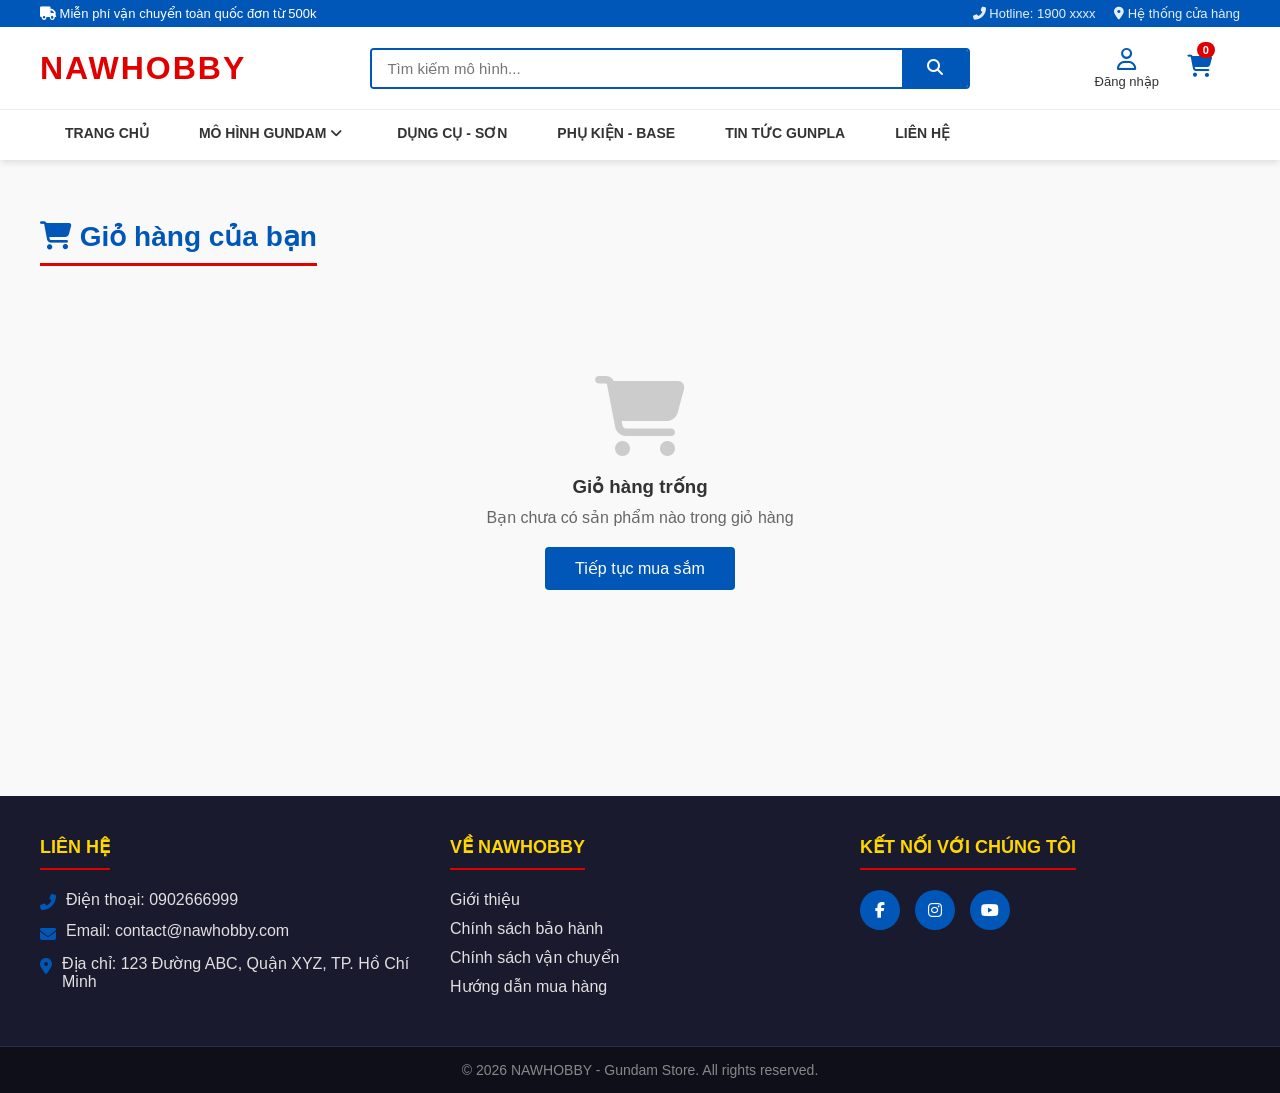
<file: cart.html>
<!DOCTYPE html>
<html lang="vi">
<head>
    <meta charset="UTF-8">
    <meta name="viewport" content="width=device-width, initial-scale=1.0">
    <title>Giỏ hàng - NawHobby</title>
    <link rel="stylesheet" href="assets/css/style.css">
    <link rel="stylesheet" href="https://cdnjs.cloudflare.com/ajax/libs/font-awesome/6.4.0/css/all.min.css">
    <style>
        .cart-page {
            padding: 60px 0;
            min-height: 60vh;
        }
        
        .cart-title {
            font-size: 28px;
            color: var(--gundam-blue);
            margin-bottom: 30px;
            border-bottom: 3px solid var(--gundam-red);
            display: inline-block;
            padding-bottom: 10px;
        }
        
        .cart-container:has(.cart-items) {
            display: grid;
            grid-template-columns: 1fr 380px;
            gap: 30px;
        }
        
        .cart-container {
            min-height: 400px;
        }
        
        .cart-items {
            background: var(--card-bg);
            border-radius: 8px;
            box-shadow: 0 2px 10px var(--shadow-color);
            overflow: hidden;
        }
        
        .cart-header {
            display: grid;
            grid-template-columns: 80px 1fr 120px 120px 100px;
            gap: 15px;
            padding: 15px 20px;
            background: var(--gundam-blue);
            color: white;
            font-weight: 600;
            font-size: 14px;
        }
        
        .cart-item {
            display: grid;
            grid-template-columns: 80px 1fr 120px 120px 100px;
            gap: 15px;
            padding: 20px;
            border-bottom: 1px solid var(--border-color);
            align-items: center;
        }
        
        .cart-item:last-child {
            border-bottom: none;
        }
        
        .cart-item img {
            width: 80px;
            height: 80px;
            object-fit: contain;
            border-radius: 8px;
            background: #f5f5f5;
        }
        
        .item-info h4 {
            font-size: 15px;
            margin-bottom: 5px;
            color: var(--text-color);
        }
        
        .item-info .item-price {
            color: var(--gundam-red);
            font-weight: bold;
        }
        
        .item-quantity {
            display: flex;
            align-items: center;
            gap: 10px;
        }
        
        .qty-btn {
            width: 30px;
            height: 30px;
            border: 1px solid var(--border-color);
            background: white;
            cursor: pointer;
            display: flex;
            align-items: center;
            justify-content: center;
            border-radius: 4px;
            transition: all 0.2s;
        }
        
        .qty-btn:hover {
            background: var(--gundam-blue);
            color: white;
            border-color: var(--gundam-blue);
        }
        
        .qty-value {
            font-weight: bold;
            min-width: 30px;
            text-align: center;
        }
        
        .item-total {
            font-weight: bold;
            color: var(--gundam-red);
            font-size: 16px;
        }
        
        .remove-btn {
            color: #999;
            cursor: pointer;
            transition: color 0.2s;
            font-size: 18px;
        }
        
        .remove-btn:hover {
            color: var(--gundam-red);
        }
        
        .cart-summary {
            background: var(--card-bg);
            border-radius: 8px;
            box-shadow: 0 2px 10px var(--shadow-color);
            padding: 25px;
            height: fit-content;
            position: sticky;
            top: 20px;
        }
        
        .summary-title {
            font-size: 20px;
            color: var(--text-color);
            margin-bottom: 20px;
            padding-bottom: 15px;
            border-bottom: 2px solid var(--border-color);
        }
        
        .summary-row {
            display: flex;
            justify-content: space-between;
            margin-bottom: 15px;
            font-size: 15px;
        }
        
        .summary-row.total {
            font-size: 18px;
            font-weight: bold;
            color: var(--gundam-red);
            border-top: 2px solid var(--border-color);
            padding-top: 15px;
            margin-top: 15px;
        }
        
        .coupon-form {
            display: flex;
            gap: 10px;
            margin: 20px 0;
        }
        
        .coupon-form input {
            flex: 1;
            padding: 10px;
            border: 1px solid var(--border-color);
            border-radius: 4px;
        }
        
        .coupon-form button {
            padding: 10px 20px;
            background: var(--gundam-blue);
            color: white;
            border: none;
            border-radius: 4px;
            cursor: pointer;
        }
        
        .checkout-btn {
            width: 100%;
            padding: 15px;
            background: var(--gundam-red);
            color: white;
            border: none;
            border-radius: 4px;
            font-size: 16px;
            font-weight: bold;
            cursor: pointer;
            text-transform: uppercase;
            transition: background 0.3s;
        }
        
        .checkout-btn:hover {
            background: #b30000;
        }
        
        .continue-shopping {
            display: block;
            text-align: center;
            margin-top: 15px;
            color: var(--gundam-blue);
            text-decoration: none;
        }
        
        .continue-shopping:hover {
            text-decoration: underline;
        }
        
        .empty-cart {
            width: 100%;
            text-align: center;
            padding: 80px 20px;
            margin: 0 auto;
        }
        
        .empty-cart i {
            font-size: 80px;
            color: #ccc;
            margin-bottom: 20px;
            display: block;
            margin-left: auto;
            margin-right: auto;
        }
        
        .empty-cart h3 {
            color: var(--text-color);
            margin-bottom: 10px;
        }
        
        .empty-cart p {
            color: #666;
            margin-bottom: 20px;
        }
        
        .empty-cart a {
            display: inline-block;
            padding: 12px 30px;
            background: var(--gundam-blue);
            color: white;
            text-decoration: none;
            border-radius: 4px;
        }
        
        /* Notification */
        .notification {
            position: fixed;
            top: 20px;
            right: 20px;
            padding: 15px 25px;
            border-radius: 8px;
            color: white;
            font-weight: 500;
            box-shadow: 0 4px 15px rgba(0,0,0,0.2);
            transform: translateX(400px);
            transition: transform 0.4s ease;
            z-index: 9999;
            display: flex;
            align-items: center;
            gap: 10px;
        }
        
        .notification.show {
            transform: translateX(0);
        }
        
        .notification.success {
            background-color: #28a745;
        }
        
        .notification.error {
            background-color: var(--gundam-red);
        }
        
        /* Responsive */
        @media (max-width: 992px) {
            .cart-container {
                grid-template-columns: 1fr;
            }
            
            .cart-header {
                display: none;
            }
            
            .cart-item {
                grid-template-columns: 80px 1fr;
                grid-template-rows: auto auto;
                gap: 10px;
            }
            
            .item-quantity, .item-total, .remove-btn {
                grid-column: 2;
            }
            
            .cart-header span:nth-child(3),
            .cart-header span:nth-child(4),
            .cart-header span:nth-child(5) {
                display: none;
            }
        }
    </style>
</head>
<body>


<div id="header-container"></div>


    <section class="cart-page">
        <div class="container">
            <h1 class="cart-title"><i class="fas fa-shopping-cart"></i> Giỏ hàng của bạn</h1>
            
            <div class="cart-container" id="cartContainer">
                <!-- Cart items will be rendered here -->
            </div>
        </div>
    </section>


<div id="footer-container"></div>

    <!-- Notification -->

    <div class="notification" id="notification">
        <i class="fas fa-check-circle"></i>
        <span id="notificationMessage"></span>
    </div>

    <script src="assets/js/main.js"></script>
    <script>
        // Cart data
        let cart = JSON.parse(localStorage.getItem('cart')) || [];
        
        // Sample products for demo
        const sampleProducts = [
            {
                id: 1,
                name: 'RG 1/144 RX-78-2 Gundam',
                price: 850000,
                image: 'https://i.pinimg.com/1200x/ee/5c/b1/ee5cb1022c1f28700f853c0217f67312.jpg'
            },
            {
                id: 2,
                name: 'MG 1/100 RX-93 v Gundam Ver.Ka',
                price: 1800000,
                image: 'https://i.pinimg.com/1200x/f5/e4/56/f5e45631c48e94410a58d649b2f583da.jpg'
            },
            {
                id: 3,
                name: 'MG 1/100 Sazabi Ver.Ka',
                price: 2100000,
                image: 'https://m.media-amazon.com/images/I/7139riAj7+L._AC_SL1396_.jpg'
            },
            {
                id: 4,
                name: 'PG 1/60 RX-0 Unicorn Gundam',
                price: 4200000,
                image: 'https://i.pinimg.com/1200x/ee/fa/78/eefa78bbb0ea815ccecc9e8c7995d624.jpg'
            }
        ];
        
        // Cart luôn rỗng khi chưa thêm sản phẩm (yêu cầu user)
        // Giờ cart sẽ rỗng thực sự từ localStorage
        
        function saveCart() {
            localStorage.setItem('cart', JSON.stringify(cart));
            updateCartCount();
        }
        
        function updateCartCount() {
            const count = cart.reduce((sum, item) => sum + item.quantity, 0);
            document.getElementById('cartCount').textContent = count;
        }
        
        function formatPrice(price) {
            return new Intl.NumberFormat('vi-VN', { style: 'currency', currency: 'VND' }).format(price);
        }
        
        function renderCart() {
            const container = document.getElementById('cartContainer');
            
            if (cart.length === 0) {
                container.innerHTML = `
                    <div class="empty-cart">
                        <i class="fas fa-shopping-cart"></i>
                        <h3>Giỏ hàng trống</h3>
                        <p>Bạn chưa có sản phẩm nào trong giỏ hàng</p>
                        <a href="index.html">Tiếp tục mua sắm</a>
                    </div>
                `;
                return;
            }
            
            let itemsHTML = `
                <div class="cart-items">
                    <div class="cart-header">
                        <span>Ảnh</span>
                        <span>Sản phẩm</span>
                        <span>Đơn giá</span>
                        <span>Số lượng</span>
                        <span>Thành tiền</span>
                    </div>
            `;
            
            cart.forEach((item, index) => {
                const total = item.price * item.quantity;
                itemsHTML += `
                    <div class="cart-item">
                        <img src="${item.image}" alt="${item.name}">
                        <div class="item-info">
                            <h4>${item.name}</h4>
                            <span class="item-price">${formatPrice(item.price)}</span>
                        </div>
                        <div class="item-quantity">
                            <button class="qty-btn" onclick="updateQuantity(${index}, -1)">-</button>
                            <span class="qty-value">${item.quantity}</span>
                            <button class="qty-btn" onclick="updateQuantity(${index}, 1)">+</button>
                        </div>
                        <div class="item-total">${formatPrice(total)}</div>
                        <div class="remove-btn" onclick="removeItem(${index})">
                            <i class="fas fa-trash"></i>
                        </div>
                    </div>
                `;
            });
            
            itemsHTML += '</div>';
            
            const subtotal = cart.reduce((sum, item) => sum + (item.price * item.quantity), 0);
            const shipping = subtotal >= 500000 ? 0 : 30000;
            const total = subtotal + shipping;
            
            const summaryHTML = `
                <div class="cart-summary">
                    <h3 class="summary-title">Tổng quan đơn hàng</h3>
                    
                    <div class="coupon-form">
                        <input type="text" placeholder="Mã giảm giá">
                        <button onclick="applyCoupon()">Áp dụng</button>
                    </div>
                    
                    <div class="summary-row">
                        <span>Tạm tính:</span>
                        <span>${formatPrice(subtotal)}</span>
                    </div>
                    <div class="summary-row">
                        <span>Phí vận chuyển:</span>
                        <span>${shipping === 0 ? 'Miễn phí' : formatPrice(shipping)}</span>
                    </div>
                    <div class="summary-row">
                        <span>Giảm giá:</span>
                        <span>0 ₫</span>
                    </div>
                    <div class="summary-row">
                        <span>Địa chỉ giao hàng:</span>
                    </div>

                    <div class="summary-row total">
                        <span>Tổng cộng:</span>
                        <span>${formatPrice(total)}</span>
                    </div>
                    
                    <button class="checkout-btn" onclick="checkout()">

                        <i class="fas fa-credit-card"></i> Tiến hành thanh toán
                    </button>
                    
                    <a href="index.html" class="continue-shopping">
                        <i class="fas fa-arrow-left"></i> Tiếp tục mua sắm
                    </a>
                </div>
            `;
            
            container.innerHTML = itemsHTML + summaryHTML;
        }
        
        function updateQuantity(index, change) {
            cart[index].quantity += change;
            if (cart[index].quantity < 1) {
                cart[index].quantity = 1;
            }
            saveCart();
            renderCart();
        }
        
        function removeItem(index) {
            if (confirm('Bạn có chắc muốn xóa sản phẩm này?')) {
                cart.splice(index, 1);
                saveCart();
                renderCart();
                showNotification('success', 'Đã xóa sản phẩm khỏi giỏ hàng');
            }
        }
        
        function applyCoupon() {
            showNotification('success', 'Mã giảm giá đã được áp dụng!');
        }
        
function checkout() {
            const cart = JSON.parse(localStorage.getItem('cart') || '[]');
            if (cart.length === 0) {
                showNotification('error', 'Giỏ hàng trống');
                return;
            }
            
            const isLoggedIn = localStorage.getItem('isLoggedIn') === 'true';
            if (!isLoggedIn) {
                showNotification('error', 'Bạn cần đăng nhập để thanh toán');
                localStorage.setItem('redirectAfterLogin', window.location.href);
                setTimeout(() => window.location.href = 'login.html', 1500);
                return;
            }
            
            window.location.href = 'checkout.html';
        }

        
        function showNotification(type, message) {
            const notification = document.getElementById('notification');
            const notificationMessage = document.getElementById('notificationMessage');
            
            notification.className = 'notification ' + type;
            notificationMessage.textContent = message;
            
            notification.classList.add('show');
            
            setTimeout(function() {
                notification.classList.remove('show');
            }, 3000);
        }
        
        // Render cart on page load
        renderCart();
        updateCartCount();
    </script>
</body>
</html>
</file>
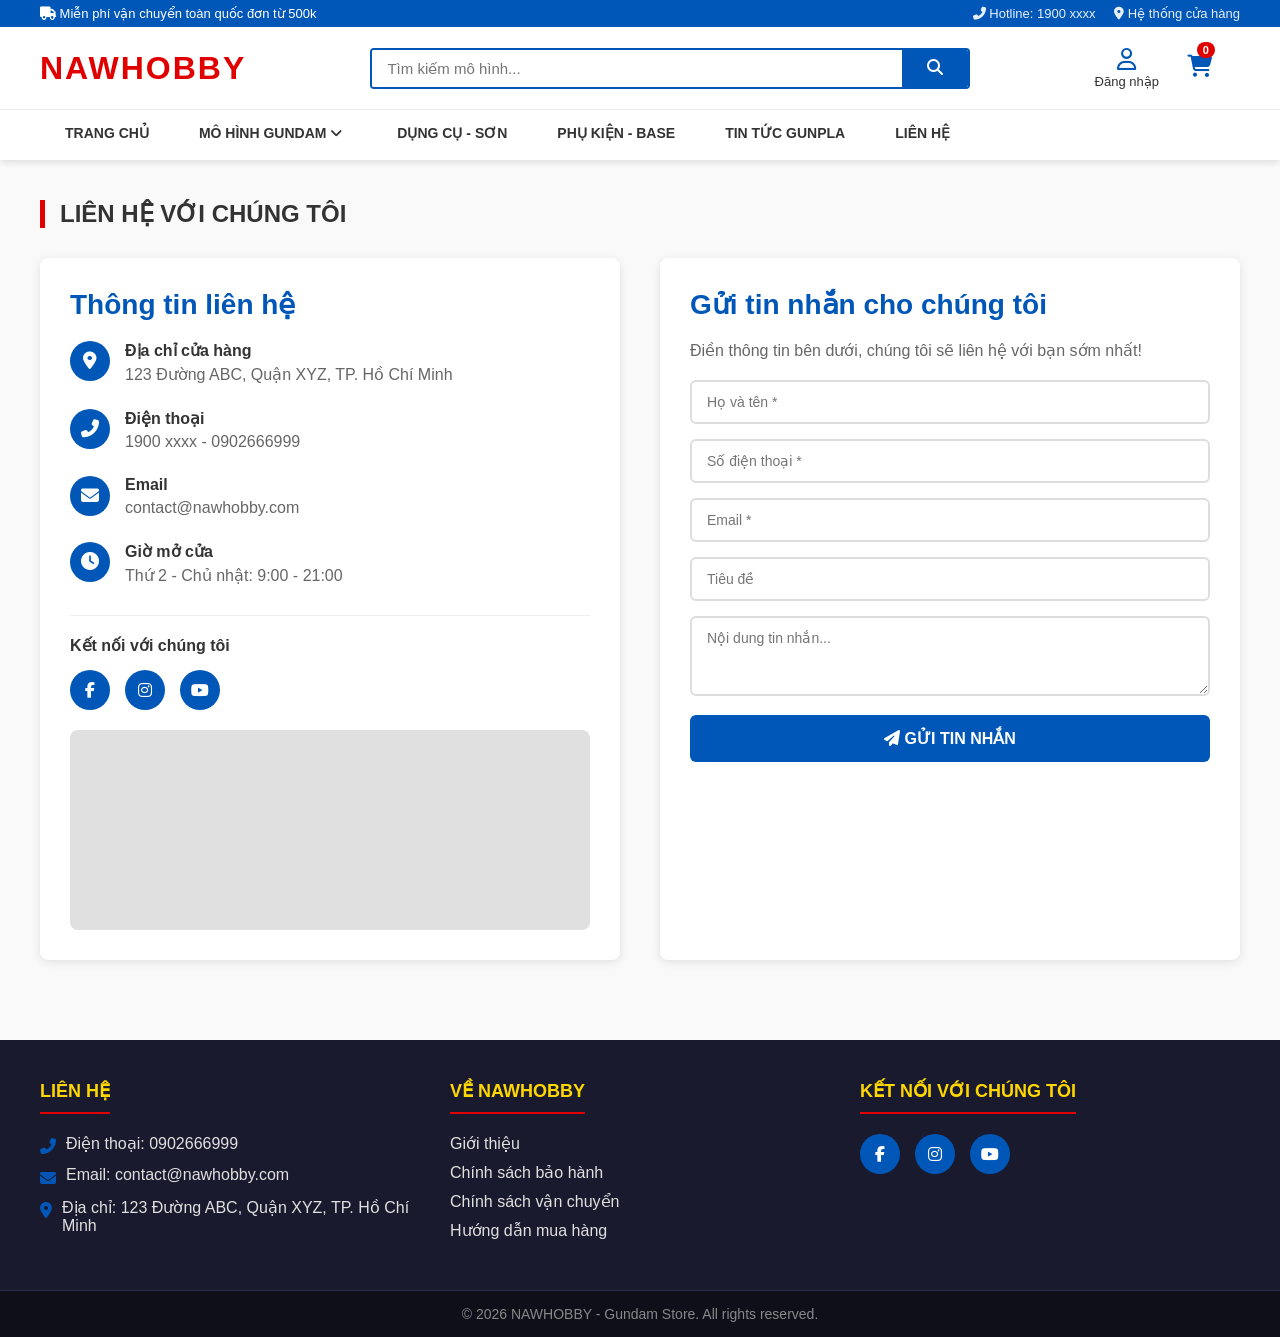
<file: contact.html>
<!DOCTYPE html>
<html lang="vi">
<head>
    <meta charset="UTF-8">
    <meta name="viewport" content="width=device-width, initial-scale=1.0">
    <title>Liên hệ - NawHobby</title>
    <link rel="stylesheet" href="assets/css/style.css">
    <link rel="stylesheet" href="https://cdnjs.cloudflare.com/ajax/libs/font-awesome/6.4.0/css/all.min.css">
    <style>
        .contact-page { padding: 40px 0; min-height: 70vh; }
        .contact-container { display: grid; grid-template-columns: 1fr 1fr; gap: 40px; }
        .contact-info { background: var(--card-bg); padding: 30px; border-radius: 8px; box-shadow: 0 2px 10px var(--shadow-color); }
        .contact-info h2 { color: var(--gundam-blue); margin-bottom: 20px; font-size: 28px; }
        .contact-item { display: flex; align-items: flex-start; gap: 15px; margin-bottom: 25px; }
        .contact-item i { width: 40px; height: 40px; background: var(--gundam-blue); color: white; border-radius: 50%; display: flex; align-items: center; justify-content: center; font-size: 18px; }
        .contact-item h4 { color: var(--text-color); margin-bottom: 5px; }
        .contact-item p { color: #666; margin: 0; }
        .contact-form-section { background: var(--card-bg); padding: 30px; border-radius: 8px; box-shadow: 0 2px 10px var(--shadow-color); }
        .contact-form-section h2 { color: var(--gundam-blue); margin-bottom: 20px; font-size: 28px; }
        .contact-form-section p { color: #666; margin-bottom: 20px; }
        .contact-form input, .contact-form textarea { width: 100%; padding: 12px 15px; border: 2px solid var(--border-color); border-radius: 6px; font-size: 14px; margin-bottom: 15px; background: var(--input-bg); color: var(--text-color); transition: border-color 0.3s; }
        .contact-form input:focus, .contact-form textarea:focus { outline: none; border-color: var(--gundam-blue); }
        .contact-form textarea { min-height: 120px; resize: vertical; }
        .btn-submit { width: 100%; padding: 14px; background: var(--gundam-blue); color: white; border: none; border-radius: 6px; font-size: 16px; font-weight: bold; cursor: pointer; transition: background 0.3s; text-transform: uppercase; }
        .btn-submit:hover { background: #004494; }
        .social-section { margin-top: 30px; padding-top: 20px; border-top: 1px solid var(--border-color); }
        .social-section h4 { margin-bottom: 15px; color: var(--text-color); }
        .map-placeholder { width: 100%; height: 200px; background: #e0e0e0; border-radius: 8px; display: flex; align-items: center; justify-content: center; color: #666; margin-top: 20px; }
        @media (max-width: 768px) { .contact-container { grid-template-columns: 1fr; } }
    </style>
</head>
<body>

    <div id="header-container"></div>

    <section class="contact-page">
        <div class="container">
            <h1 class="section-title">Liên hệ với chúng tôi</h1>
            
            <div class="contact-container">
                <div class="contact-info">
                    <h2>Thông tin liên hệ</h2>
                    
                    <div class="contact-item">
                        <i class="fas fa-map-marker-alt"></i>
                        <div>
                            <h4>Địa chỉ cửa hàng</h4>
                            <p>123 Đường ABC, Quận XYZ, TP. Hồ Chí Minh</p>
                        </div>
                    </div>
                    
                    <div class="contact-item">
                        <i class="fas fa-phone-alt"></i>
                        <div>
                            <h4>Điện thoại</h4>
                            <p>1900 xxxx - 0902666999</p>
                        </div>
                    </div>
                    
                    <div class="contact-item">
                        <i class="fas fa-envelope"></i>
                        <div>
                            <h4>Email</h4>
                            <p>contact@nawhobby.com</p>
                        </div>
                    </div>
                    
                    <div class="contact-item">
                        <i class="fas fa-clock"></i>
                        <div>
                            <h4>Giờ mở cửa</h4>
                            <p>Thứ 2 - Chủ nhật: 9:00 - 21:00</p>
                        </div>
                    </div>
                    
                    <div class="social-section">
                        <h4>Kết nối với chúng tôi</h4>
                        <div class="social-links">
                            <a href="#" class="social-icon facebook"><i class="fab fa-facebook-f"></i></a>
                            <a href="#" class="social-icon instagram"><i class="fab fa-instagram"></i></a>
                            <a href="#" class="social-icon youtube"><i class="fab fa-youtube"></i></a>
                        </div>
                    </div>
                    
                    <div class="map-placeholder">
                        <iframe 
                            src="https://www.google.com/maps/embed?pb=!1m18!1m12!1m3!1d3919.46282869408!2d106.6644265!3d10.7758107!2m3!1f0!2f0!3f0!3m2!1i1024!2i768!4f13.1!3m3!1m2!1s0x0%3A0x0!2zMTDCsDQ2JzMyLjkiTiAxMDbCsDM5JzUxLjkiRQ!5e0!3m2!1svi!2s!4v1640000000000!5m2!1svi!2s" 
                            width="100%" height="200" style="border:0; border-radius: 8px;" allowfullscreen="" loading="lazy">
                        </iframe>
                    </div>
                </div>
                
                <div class="contact-form-section">
                    <h2>Gửi tin nhắn cho chúng tôi</h2>
                    <p>Điền thông tin bên dưới, chúng tôi sẽ liên hệ với bạn sớm nhất!</p>
                    
                    <form id="contactForm" class="contact-form">
                        <input type="text" name="name" placeholder="Họ và tên *" required>
                        <input type="tel" name="phone" placeholder="Số điện thoại *" required>
                        <input type="email" name="email" placeholder="Email *" required>
                        <input type="text" name="subject" placeholder="Tiêu đề">
                        <textarea name="message" placeholder="Nội dung tin nhắn..." required></textarea>
                        <button type="submit" class="btn-submit"><i class="fas fa-paper-plane"></i> Gửi tin nhắn</button>
                    </form>
                </div>
            </div>
        </div>
    </section>

    <div id="footer-container"></div>

    <script src="assets/js/main.js"></script>
    <script>
        // Logic xử lý Form tại chỗ sau khi DOM nạp xong
        document.addEventListener('DOMContentLoaded', function() {
            const contactForm = document.getElementById('contactForm');
            if (contactForm) {
                contactForm.addEventListener('submit', function(event) {
                    event.preventDefault();
                    
                    const formData = {
                        name: contactForm.name.value,
                        phone: contactForm.phone.value,
                        email: contactForm.email.value,
                        message: contactForm.message.value
                    };
                    
                    // Gọi hàm thông báo từ main.js hoặc tự hiển thị
                    if (typeof showNotification === 'function') {
                        showNotification('success', 'Cảm ơn ' + formData.name + '! Tin nhắn của bạn đã được gửi.');
                    } else {
                        alert('Cảm ơn ' + formData.name + '! Chúng tôi sẽ liên hệ sớm.');
                    }
                    
                    contactForm.reset();
                });
            }
        });
    </script>
</body>
</html>
</file>
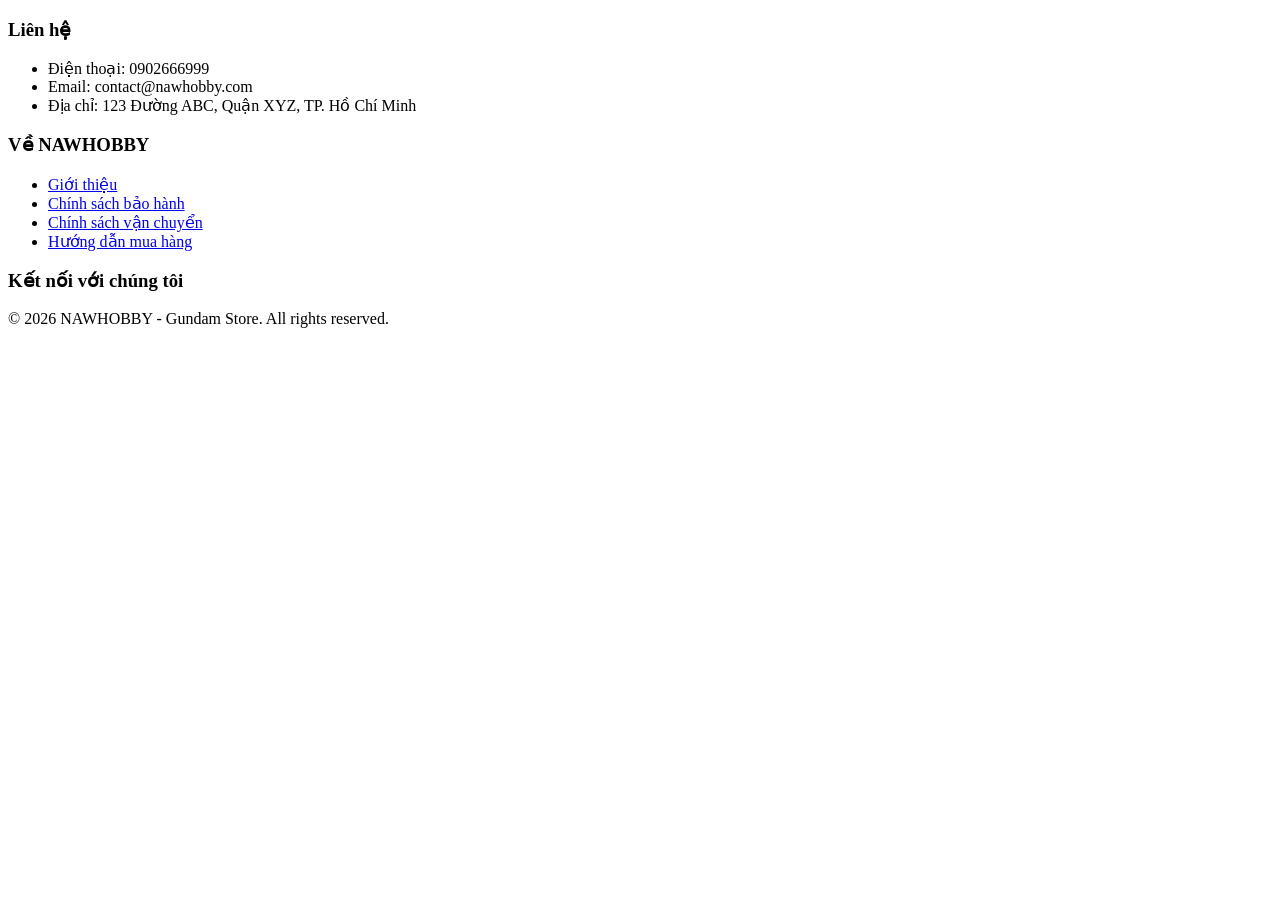
<file: footer.html>
<!DOCTYPE html>
<html lang="vi">
<head>
    <meta charset="UTF-8">
</head>
<body>

<footer class="site-footer">
    <div class="container footer-content">
        <div class="footer-section">
            <h3 class="footer-title">Liên hệ</h3>
            <ul class="footer-contact">
                <li><i class="fas fa-phone-alt"></i> <span>Điện thoại: 0902666999</span></li>
                <li><i class="fas fa-envelope"></i> <span>Email: contact@nawhobby.com</span></li>
                <li><i class="fas fa-map-marker-alt"></i> <span>Địa chỉ: 123 Đường ABC, Quận XYZ, TP. Hồ Chí Minh</span></li>
            </ul>
        </div>
        
        <div class="footer-section">
            <h3 class="footer-title">Về NAWHOBBY</h3>
            <ul class="footer-links">
                <li><a href="#">Giới thiệu</a></li>
                <li><a href="#">Chính sách bảo hành</a></li>
                <li><a href="#">Chính sách vận chuyển</a></li>
                <li><a href="#">Hướng dẫn mua hàng</a></li>
            </ul>
        </div>
        
        <div class="footer-section">
            <h3 class="footer-title">Kết nối với chúng tôi</h3>
            <div class="social-links">
                <a href="#" class="social-icon facebook" title="Facebook"><i class="fab fa-facebook-f"></i></a>
                <a href="#" class="social-icon instagram" title="Instagram"><i class="fab fa-instagram"></i></a>
                <a href="#" class="social-icon youtube" title="YouTube"><i class="fab fa-youtube"></i></a>
            </div>
        </div>
    </div>
    
    <div class="footer-bottom">
        <div class="container">
            <p>&copy; 2026 NAWHOBBY - Gundam Store. All rights reserved.</p>
        </div>
    </div>
</footer>

</body>
</html>
</file>
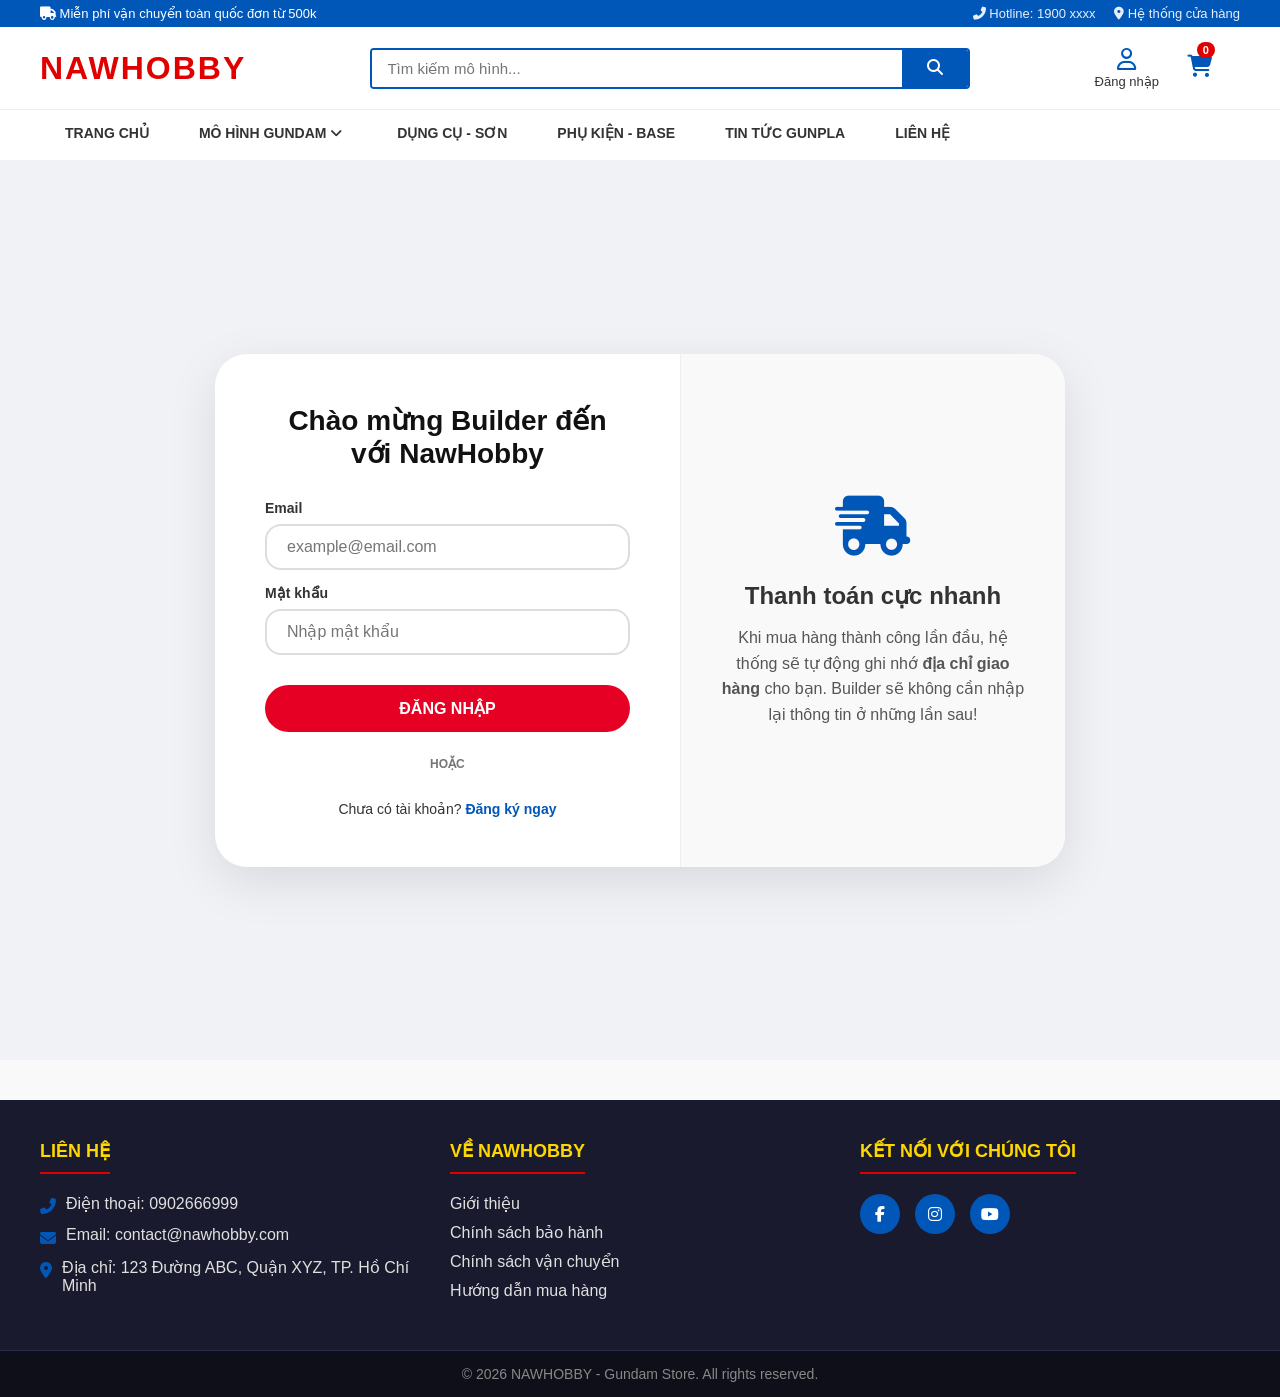
<file: login.html>
<!DOCTYPE html>
<html lang="vi">
<head>
    <meta charset="UTF-8">
    <meta name="viewport" content="width=device-width, initial-scale=1.0">
    <title>Đăng nhập - NawHobby</title>
    <link rel="stylesheet" href="assets/css/style.css">
    <link rel="stylesheet" href="https://cdnjs.cloudflare.com/ajax/libs/font-awesome/6.4.0/css/all.min.css">
    <script src="https://accounts.google.com/gsi/client" async defer></script>
    <style>
        /* Giao diện Wrapper theo kiểu Pinterest */
        .auth-wrapper {
            display: flex;
            justify-content: center;
            align-items: center;
            min-height: 100vh;
            background: #f0f2f5;
            padding: 20px;
        }

        .pinterest-modal {
            background: white;
            width: 100%;
            max-width: 850px;
            border-radius: 32px;
            position: relative;
            overflow: hidden;
            display: flex;
            box-shadow: 0 15px 50px rgba(0,0,0,0.1);
        }

        /* Bên trái: Form đăng nhập */
        .modal-left {
            flex: 1.2;
            padding: 50px;
            text-align: center;
        }

        .modal-title {
            font-size: 28px;
            font-weight: 700;
            margin-bottom: 30px;
            color: #111;
        }

        .input-group {
            text-align: left;
            margin-bottom: 15px;
        }

        .input-group label {
            display: block;
            margin-bottom: 8px;
            font-size: 14px;
            font-weight: 600;
        }

        .form-control-pill {
            width: 100%;
            padding: 12px 20px;
            border: 2px solid #ddd;
            border-radius: 16px;
            font-size: 16px;
            outline: none;
            transition: border-color 0.3s;
        }

        .form-control-pill:focus {
            border-color: var(--gundam-blue);
        }

        .btn-login-red {
            width: 100%;
            padding: 14px;
            background: #e60023; /* Màu đỏ Pinterest */
            color: white;
            border: none;
            border-radius: 25px;
            font-size: 16px;
            font-weight: 700;
            cursor: pointer;
            margin-top: 15px;
            transition: 0.3s;
        }

        .btn-login-red:hover { background: #ad081b; }

        .divider {
            margin: 25px 0;
            font-size: 12px;
            font-weight: 700;
            color: #767676;
        }

        /* Bên phải: Quảng cáo tính năng */
        .modal-right {
            flex: 1;
            background: #f9f9f9;
            padding: 40px;
            display: flex;
            flex-direction: column;
            justify-content: center;
            align-items: center;
            text-align: center;
            border-left: 1px solid #eee;
        }

        .promo-icon {
            font-size: 60px;
            color: var(--gundam-blue);
            margin-bottom: 20px;
        }

        .notification {
            position: fixed; top: 20px; right: 20px; padding: 15px 25px;
            border-radius: 8px; color: white; font-weight: 500;
            box-shadow: 0 4px 15px rgba(0,0,0,0.2);
            transform: translateX(400px); transition: transform 0.4s ease;
            z-index: 9999; display: flex; align-items: center; gap: 10px;
        }
        .notification.show { transform: translateX(0); }
        .notification.success { background-color: #28a745; }
        .notification.error { background-color: var(--gundam-red); }

        @media (max-width: 768px) {
            .modal-right { display: none; }
        }
    </style>
</head>
<body>

    <div id="header-container"></div>

    <div class="auth-wrapper">
        <div class="pinterest-modal">
            <div class="modal-left">
                <h1 class="modal-title">Chào mừng Builder đến với NawHobby</h1>
                
                <form id="loginForm" onsubmit="handleLogin(event)">
                    <div class="input-group">
                        <label>Email</label>
                        <input type="email" name="email" class="form-control-pill" required placeholder="example@email.com">
                    </div>
                    <div class="input-group">
                        <label>Mật khẩu</label>
                        <input type="password" name="password" class="form-control-pill" required placeholder="Nhập mật khẩu">
                    </div>
                    
                    <button type="submit" class="btn-login-red">ĐĂNG NHẬP</button>

                    <div class="divider">HOẶC</div>

                    <div id="g_id_onload"
                         data-client_id="685582721972-d55cfqifhbnf7bupea0chm679g2jb2an.apps.googleusercontent.com"
                         data-callback="handleGoogleLogin">
                    </div>
                    <div class="g_id_signin" data-type="standard" data-shape="pill" data-width="320"></div>
                    
                    <p style="margin-top: 30px; font-size: 14px;">
                        Chưa có tài khoản? <a href="register.html" style="color: var(--gundam-blue); font-weight: 700; text-decoration: none;">Đăng ký ngay</a>
                    </p>
                </form>
            </div>

            <div class="modal-right">
                <div class="promo-icon"><i class="fas fa-shipping-fast"></i></div>
                <h2 style="margin-bottom: 15px;">Thanh toán cực nhanh</h2>
                <p style="color: #555; line-height: 1.6;">
                    Khi mua hàng thành công lần đầu, hệ thống sẽ tự động ghi nhớ <b>địa chỉ giao hàng</b> cho bạn. Builder sẽ không cần nhập lại thông tin ở những lần sau!
                </p>
            </div>
        </div>
    </div>

    <div id="footer-container"></div>

    <div class="notification" id="notification">
        <i class="fas fa-check-circle"></i>
        <span id="notificationMessage"></span>
    </div>

    <script src="assets/js/main.js"></script>
    <script>

        // 1. Token Exchange với Backend
        async function handleGoogleLogin(response) {
            try {
                const idToken = response.credential;
                
                const backendResponse = await fetch('http://localhost:5134/api/auth/google-login', {
                    method: 'POST',
                    headers: { 'Content-Type': 'application/json' },
                    body: JSON.stringify({ idToken })
                });
                
                if (backendResponse.ok) {
                    const data = await backendResponse.json();
                    
                    // Lưu JWT backend (exact key checkout.js expects)
                    localStorage.setItem('jwtToken', data.token);
                    localStorage.setItem('isLoggedIn', 'true');
                    localStorage.setItem('userName', data.user.fullName);
                    localStorage.setItem('userEmail', data.user.email);
                    localStorage.setItem('userRole', data.user.role);

                    showNotification('success', `Chào mừng ${data.user.fullName}!`);
                    
                    const redirectUrl = localStorage.getItem('redirectAfterLogin');
                    if (redirectUrl) {
                        localStorage.removeItem('redirectAfterLogin');
                        setTimeout(() => window.location.href = redirectUrl, 1500);
                    } else {
                        setTimeout(() => window.location.href = 'index.html', 1500);
                    }
                } else {
                    showNotification('error', 'Backend validation failed');
                }
            } catch (err) {
                showNotification('error', 'Network error. Backend not running?');
                console.error('Google login error:', err);
            }
        }


        // 2. Logic Đăng nhập API hiện tại của bạn
        async function handleLogin(event) {
            event.preventDefault();
            const email = event.target.email.value;
            const password = event.target.password.value;
            
            try {
                const response = await fetch('http://localhost:5134/api/auth/login', {
                    method: 'POST',
                    headers: { 'Content-Type': 'application/json' },
                    body: JSON.stringify({ email, password })
                });
                
                if (response.ok) {
                    const data = await response.json();
                    const userName = data.user.fullName || email.split('@')[0];
                    const userRole = data.user.role;
                    
                    localStorage.setItem('isLoggedIn', 'true');
                    localStorage.setItem('userName', userName);
                    localStorage.setItem('userEmail', email);
                    localStorage.setItem('jwtToken', data.token);
                    localStorage.setItem('userRole', userRole);
                    
                    showNotification('success', `Đăng nhập thành công! Chào mừng ${userName}!`);
                    
                    const redirectUrl = localStorage.getItem('redirectAfterLogin');
                    if (redirectUrl) {
                        localStorage.removeItem('redirectAfterLogin');
                        setTimeout(() => window.location.href = redirectUrl, 1500);
                    } else if (userRole === 'Admin') {
                        setTimeout(() => window.location.href = 'admin-dashboard.html', 1500);
                    } else {
                        setTimeout(() => window.location.href = 'index.html', 1500);
                    }
                } else {
                    const error = await response.json();
                    showNotification('error', error.message || 'Sai thông tin đăng nhập!');
                }
            } catch (err) {
                showNotification('error', 'Không thể kết nối Backend (Port 5134).');
            }
        }
        
        function showNotification(type, message) {
            const notification = document.getElementById('notification');
            const notificationMessage = document.getElementById('notificationMessage');
            notification.className = 'notification ' + type;
            notificationMessage.textContent = message;
            notification.querySelector('i').className = type === 'success' ? 'fas fa-check-circle' : 'fas fa-exclamation-circle';
            notification.classList.add('show');
            setTimeout(() => notification.classList.remove('show'), 3000);
        }
    </script>
</body>
</html>
</file>
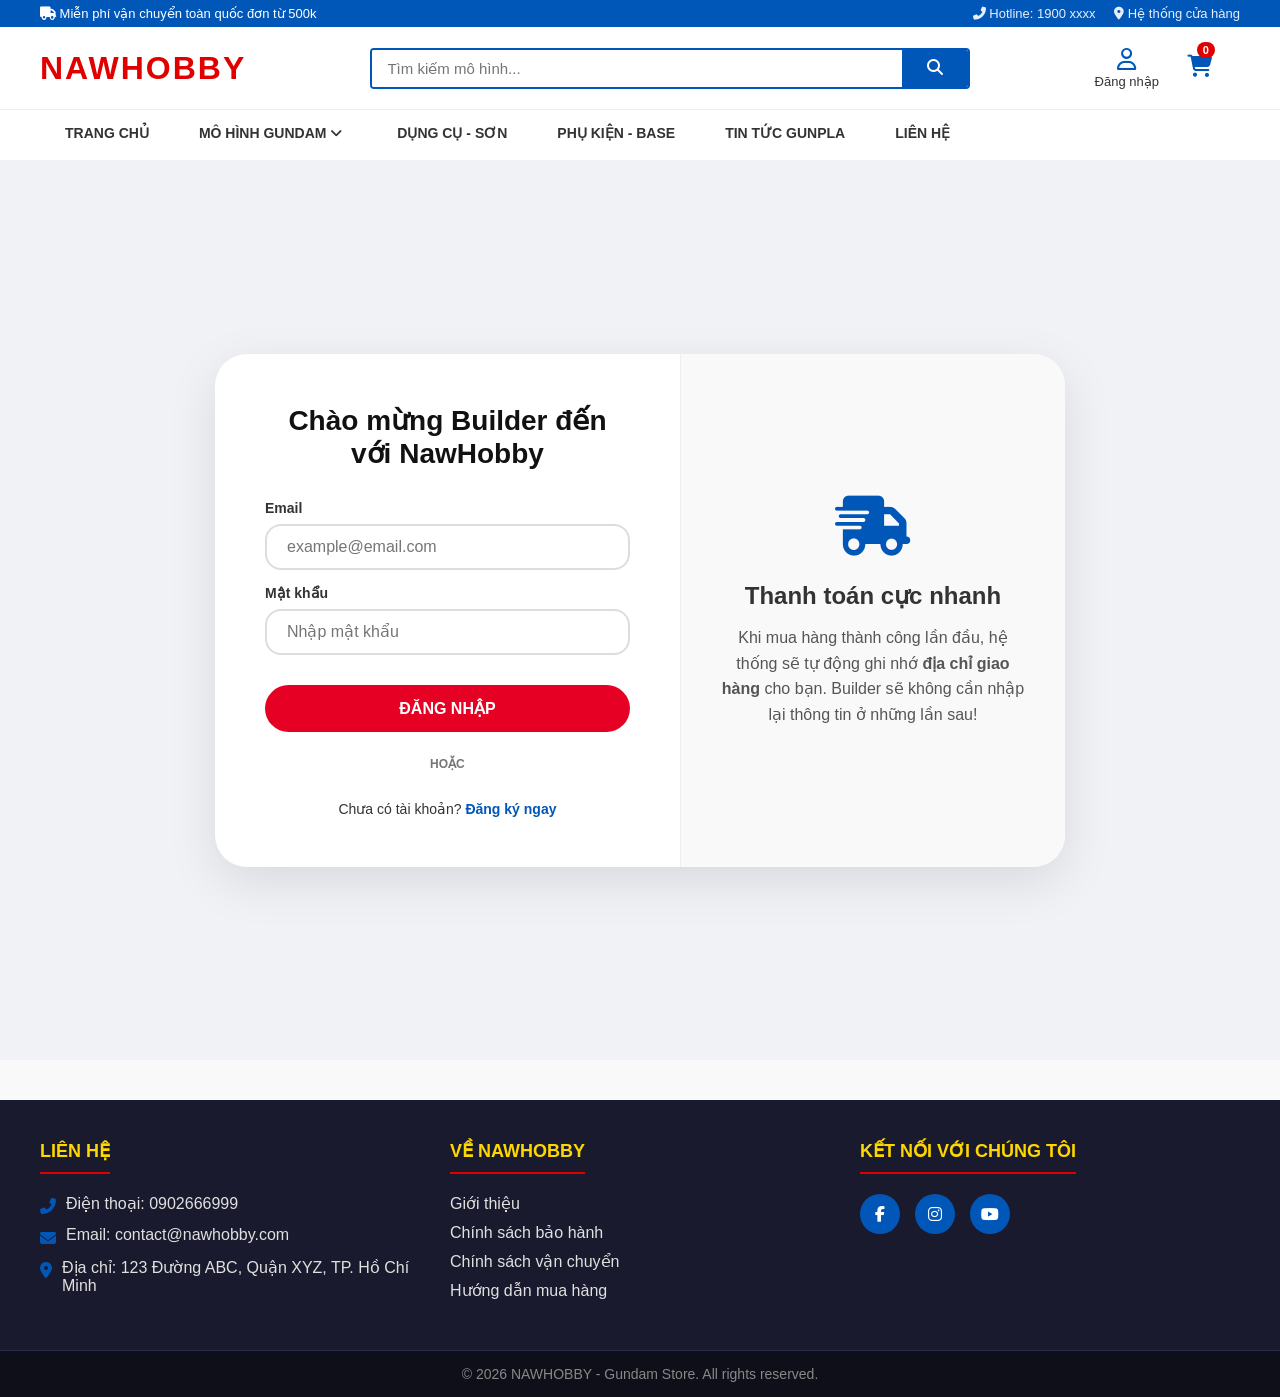
<file: order-history.html>
<!DOCTYPE html>
<html lang="vi">
<head>
    <meta charset="UTF-8">
    <meta name="viewport" content="width=device-width, initial-scale=1.0">
    <title>Đơn hàng của tôi - NawHobby</title>
    <link rel="stylesheet" href="assets/css/style.css">
    <link rel="stylesheet" href="https://cdnjs.cloudflare.com/ajax/libs/font-awesome/6.4.0/css/all.min.css">
    <style>
        .order-history-section { padding: 40px 0; min-height: 80vh; background-color: #f9f9f9; }
        .order-card { background: white; border-radius: 12px; box-shadow: 0 5px 15px rgba(0,0,0,0.05); margin-bottom: 30px; overflow: hidden; border: 1px solid #eee; }
        .order-card-header { background: #fdfdfd; padding: 15px 20px; border-bottom: 1px solid #eee; display: flex; justify-content: space-between; align-items: center; }
        .order-id { font-weight: bold; color: #1a73e8; font-size: 16px; }
        .order-date { color: #888; font-size: 14px; }
        .shipping-info { padding: 15px 20px; background: #fffcf5; border-bottom: 1px dashed #ddd; display: grid; grid-template-columns: 1fr 1fr; gap: 10px; font-size: 13.5px; color: #555; }
        .info-item i { width: 20px; color: #888; }
        .order-card-body { padding: 10px 20px; }
        .order-item { display: flex; align-items: center; gap: 15px; padding: 15px 0; border-bottom: 1px solid #f5f5f5; }
        .order-item:last-child { border-bottom: none; }
        .item-img { width: 70px; height: 70px; object-fit: cover; border-radius: 8px; border: 1px solid #eee; }
        .item-info { flex: 1; }
        .item-name { font-weight: 600; color: #333; margin-bottom: 5px; font-size: 15px; }
        .item-meta { color: #666; font-size: 13px; }
        .order-card-footer { padding: 15px 20px; background: #fdfdfd; border-top: 1px solid #eee; display: flex; justify-content: space-between; align-items: center; }
        .total-price { color: #d32f2f; font-weight: bold; font-size: 18px; }
        .status-badge { padding: 6px 15px; border-radius: 20px; font-size: 12px; font-weight: bold; text-transform: uppercase; background: #e3f2fd; color: #1976d2; }
        .no-order { text-align: center; padding: 80px; color: #888; font-size: 16px; }
    </style>
</head>
<body>
    <header class="site-header">
        <div class="container navbar">
            <a href="index.html" class="logo" style="text-decoration: none; font-weight: bold; font-size: 24px;">NAWHOBBY</a>
        </div>
    </header>

    <section class="container order-history-section">
        <h2 class="section-title"><i class="fas fa-history"></i> Đơn hàng của tôi</h2>
        <div id="orderListContent">
            <div class="no-order"><i class="fas fa-spinner fa-spin"></i> Đang tải dữ liệu...</div>
        </div>
    </section>

    <script src="assets/js/main.js"></script>
    <script>
        document.addEventListener('DOMContentLoaded', function() {
            if (localStorage.getItem('isLoggedIn') !== 'true') {
                window.location.href = 'login.html';
                return;
            }
            fetchUserOrders();
        });

        function formatOrderPrice(price) {
            const actualPrice = parseFloat(price);
            return new Intl.NumberFormat('vi-VN', { style: 'currency', currency: 'VND' }).format(actualPrice);
        }

        async function fetchUserOrders() {
            const container = document.getElementById('orderListContent');
            const token = localStorage.getItem('jwtToken'); 
            try {
                const response = await fetch('http://localhost:5134/api/orders/my-orders', {
                    method: 'GET',
                    headers: { 'Authorization': `Bearer ${token}` }
                });

                if (!response.ok) throw new Error("API Error");
                const orders = await response.json();
                
                if (orders.length === 0) {
                    container.innerHTML = '<div class="no-order"><p>Bạn chưa có đơn hàng nào.</p></div>';
                    return;
                }

                container.innerHTML = orders.map(order => `
                    <div class="order-card">
                        <div class="order-card-header">
                            <span class="order-id">Đơn hàng #${order.id}</span>
                            <span class="order-date">${new Date(order.orderDate).toLocaleDateString('vi-VN')}</span>
                        </div>
                        <div class="shipping-info">
                            <div class="info-item"><i class="fas fa-user"></i> Người nhận: <strong>${order.recipientName}</strong></div>
                            <div class="info-item"><i class="fas fa-phone"></i> SĐT: <strong>${order.recipientPhone}</strong></div>
                            <div class="info-item" style="grid-column: span 2;"><i class="fas fa-map-marker-alt"></i> Địa chỉ: <strong>${order.shippingAddress}</strong></div>
                        </div>
                        <div class="order-card-body">
                            ${order.items.map(item => `
                                <div class="order-item">
                                    <img src="${item.productImage}" alt="${item.productName}" class="item-img" onerror="this.src='https://placehold.co/200x200?text=Gunpla'">
                                    <div class="item-info">
                                        <div class="item-name">${item.productName}</div>
                                        <div class="item-meta">Số lượng: ${item.quantity} | Đơn giá: ${formatOrderPrice(item.price)}</div>
                                    </div>
                                </div>
                            `).join('')}
                        </div>
                        <div class="order-card-footer">
                            <div class="order-total">Thanh toán: <span class="total-price">${formatOrderPrice(order.totalAmount)}</span></div>
                            <span class="status-badge">${order.status}</span>
                        </div>
                    </div>
                `).join('');
            } catch (error) {
                container.innerHTML = '<div class="no-order" style="color: red;">❌ Lỗi kết nối Backend C#!</div>';
            }
        }
    </script>
</body>
</html>
</file>
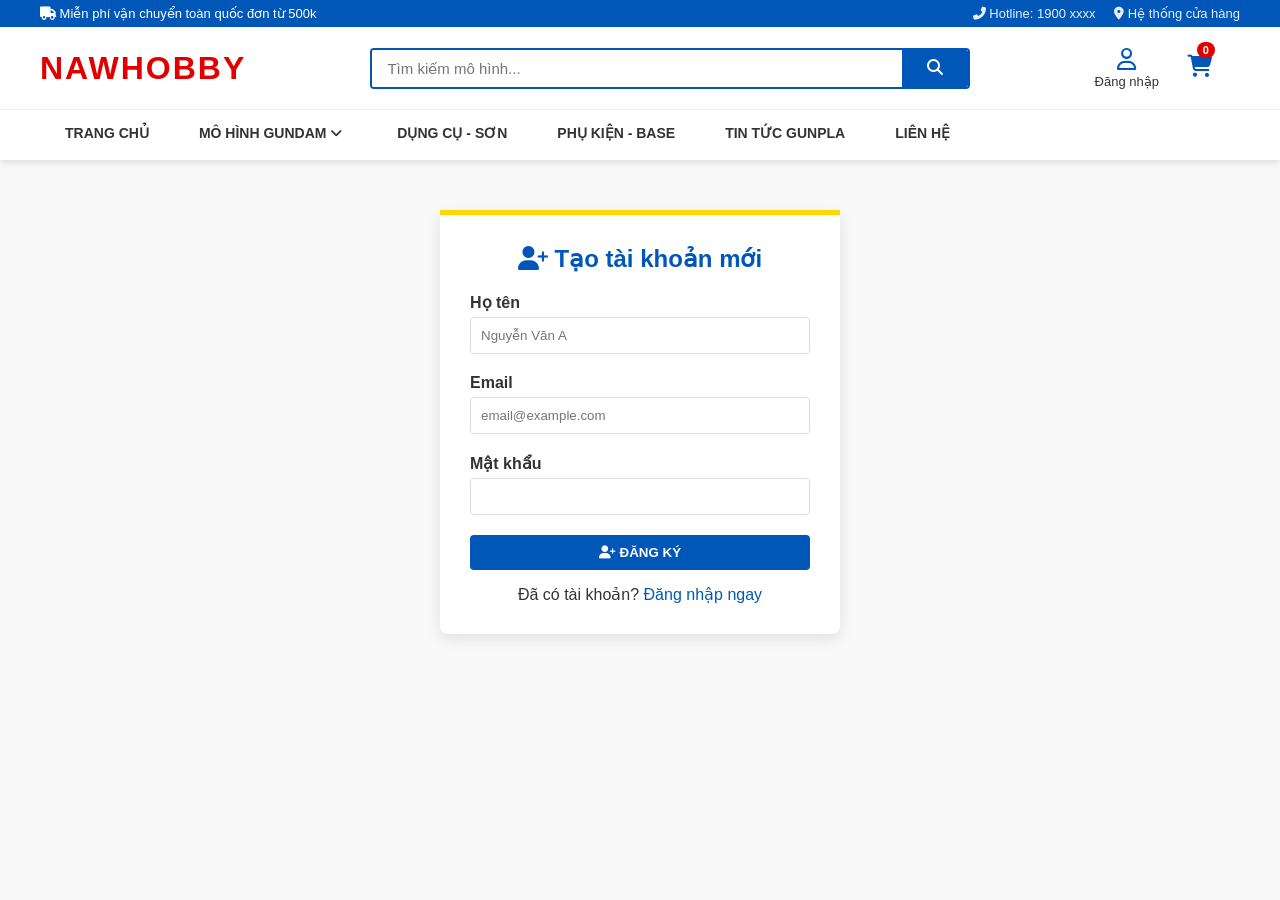
<file: register.html>
<!DOCTYPE html>
<html lang="vi">
<head>
    <meta charset="UTF-8">
    <meta name="viewport" content="width=device-width, initial-scale=1.0">
    <title>Đăng ký - NawHobby</title>
    <link rel="stylesheet" href="assets/css/style.css">
    <link rel="stylesheet" href="https://cdnjs.cloudflare.com/ajax/libs/font-awesome/6.4.0/css/all.min.css">
    <style>
        /* Notification */
        .notification {
            position: fixed;
            top: 20px;
            right: 20px;
            padding: 15px 25px;
            border-radius: 8px;
            color: white;
            font-weight: 500;
            box-shadow: 0 4px 15px rgba(0,0,0,0.2);
            transform: translateX(400px);
            transition: transform 0.4s ease;
            z-index: 9999;
            display: flex;
            align-items: center;
            gap: 10px;
        }
        .notification.show { transform: translateX(0); }
        .notification.success { background-color: #28a745; }
        .notification.error { background-color: var(--gundam-red); }
        .notification i { font-size: 20px; }
        
        /* Auth container tweaks */
        .auth-container { border-top-color: var(--gundam-yellow); }
        .register-link { text-align: center; margin-top: 15px; }
        .register-link a { color: var(--gundam-blue); text-decoration: none; font-weight: 500; }
        .register-link a:hover { text-decoration: underline; }
    </style>
</head>
<body>


<div id="header-container"></div>



    <div class="auth-container">
        <h2 style="text-align: center; margin-bottom: 20px; color: var(--gundam-blue);"><i class="fas fa-user-plus"></i> Tạo tài khoản mới</h2>
        
        <form id="registerForm" onsubmit="handleRegister(event)">
            <div class="form-group">
                <label>Họ tên</label>
                <input type="text" name="fullName" class="form-control" required placeholder="Nguyễn Văn A">
            </div>
            <div class="form-group">
                <label>Email</label>
                <input type="email" name="email" class="form-control" required placeholder="email@example.com">
            </div>
            <div class="form-group">
                <label>Mật khẩu</label>
                <input type="password" name="password" class="form-control" required minlength="6">
            </div>
            <button type="submit" class="btn-buy" style="background-color: var(--gundam-blue); width: 100%;"><i class="fas fa-user-plus"></i> Đăng Ký</button>
        </form>
        
        <div class="register-link">
            <p>Đã có tài khoản? <a href="login.html">Đăng nhập ngay</a></p>
        </div>
    </div>

    <!-- Notification -->
    <div class="notification" id="notification">
        <i class="fas fa-check-circle"></i>
        <span id="notificationMessage"></span>
    </div>

    <script src="assets/js/main.js"></script>
    <script>
        async function handleRegister(event) {
            event.preventDefault();
            
            const formData = new FormData(event.target);
            const data = {
                fullName: formData.get('fullName'),
                email: formData.get('email'),
                password: formData.get('password')
            };
            
            try {
                const response = await fetch('http://localhost:5134/api/auth/register', {
                    method: 'POST',
                    headers: { 'Content-Type': 'application/json' },
                    body: JSON.stringify(data)
                });
                
                if (response.ok) {
                    showNotification('success', 'Đăng ký thành công! Bạn có thể đăng nhập ngay.');
                    setTimeout(() => window.location.href = 'login.html', 2000);
                } else {
                    const error = await response.json();
                    showNotification('error', error.message || 'Đăng ký thất bại!');
                }
            } catch (err) {
                showNotification('error', 'Lỗi kết nối. Vui lòng thử lại!');
            }
        }
        
        function showNotification(type, message) {
            const notification = document.getElementById('notification');
            const notificationMessage = document.getElementById('notificationMessage');
            
            notification.className = `notification ${type}`;
            notificationMessage.textContent = message;
            notification.querySelector('i').className = type === 'success' ? 'fas fa-check-circle' : 'fas fa-exclamation-circle';
            
            notification.classList.add('show');
            setTimeout(() => notification.classList.remove('show'), 4000);
        }
    </script>
</body>
</html>
</file>
<file: assets/css/style.css>
/* =========================================
   1. KHAI BÁO BIẾN & CÀI ĐẶT CHUNG
========================================= */
/* Layout riêng cho phần nổi bật */
.products-featured-container {
    max-width: 1500px; /* Bằng chiều rộng của Banner cho cân đối */
    margin: 40px auto;
    padding: 0 15px;
}

.featured-grid {
    display: grid;
    /* Ép hiển thị 4 cột đều nhau */
    grid-template-columns: repeat(4, 1fr); 
    gap: 25px; /* Khoảng cách giữa các card */
    margin-top: 20px;
}

/* Điều chỉnh card sản phẩm cho đồng bộ với banner bo góc */
.featured-grid .product-card {
    border-radius: 15px; 
    overflow: hidden;
    transition: transform 0.3s ease;
    border: 1px solid #eee;
    background: #fff;
}

.featured-grid .product-card:hover {
    transform: translateY(-10px);
    box-shadow: 0 15px 30px rgba(0,0,0,0.1);
}

/* Mobile: Xuống 2 cột để không bị quá nhỏ */
@media (max-width: 992px) {
    .featured-grid { grid-template-columns: repeat(2, 1fr); }
}
:root {
    --gundam-white: #ffffff;
    --gundam-blue: #0057b8;   /* Màu ngực RX-78-2 */
    --gundam-red: #e00000;    /* Màu chân/bụng RX-78-2 */
    --gundam-yellow: #ffd700; /* Màu mắt/khe tản nhiệt */
    --text-color: #333333;
    --gray-bg: #f9f9f9;
    --border-color: #eee;
    --card-bg: #ffffff;
    --header-bg: #ffffff;
    --shadow-color: rgba(0, 0, 0, 0.1);
    --input-bg: #ffffff;
    --input-border: #ddd;
}

/* Container bao ngoài giữ nền trắng */
.naw-banner-section {
    background-color: #ffffff; /* Nền trắng hoàn toàn */
    padding: 30px 0;
    display: flex;
    justify-content: center;
}

/* Khung Banner bo góc */
.naw-banner-box {
    position: relative;
    width: 100%;
    max-width: 1500px; /* Chiều rộng chuẩn bạn yêu cầu */
    height: 620px;     /* Chiều cao chuẩn bạn yêu cầu */
    margin: 0 auto;
    border-radius: 30px; /* Bo góc mạnh như ảnh mẫu */
    overflow: hidden;
    box-shadow: 0 10px 30px rgba(0, 0, 0, 0.1); /* Đổ bóng nhẹ cho sang */
}

/* Ảnh nền của Banner */
.naw-banner-img {
    width: 100%;
    height: 100%;
    object-fit: cover;
    display: block;
}

/* Lớp phủ tối nhẹ để chữ nổi bật hơn */
.naw-banner-overlay {
    position: absolute;
    top: 0; left: 0;
    width: 100%; height: 100%;
    background: rgba(0, 0, 0, 0.3); /* Làm tối ảnh 30% để đọc chữ dễ hơn */
    display: flex;
    align-items: center; /* Căn giữa theo chiều dọc */
    padding-left: 80px;  /* Khoảng cách chữ từ lề trái */
}

/* Style cho chữ đè lên */
.naw-banner-content {
    color: #ffffff;
    text-shadow: 2px 2px 10px rgba(0, 0, 0, 0.5);
}

.naw-title {
    font-size: 3.5rem;
    font-weight: 900;
    margin: 0;
    letter-spacing: 2px;
}

.naw-subtitle {
    font-size: 1.5rem;
    font-weight: 500;
    margin: 10px 0 30px 0;
    color: #f1f1f1;
}

/* Nút Mua Ngay */
.naw-btn-buy {
    display: inline-block;
    padding: 15px 45px;
    background-color: #dc2626; /* Màu đỏ Gundam */
    color: white;
    text-decoration: none;
    font-weight: bold;
    border-radius: 50px; /* Nút bo tròn */
    transition: all 0.3s ease;
    border: 2px solid transparent;
}

.naw-btn-buy:hover {
    background-color: white;
    color: #dc2626;
    border-color: #dc2626;
    transform: translateY(-3px);
}

/* Responsive cho điện thoại */
@media (max-width: 768px) {
    .naw-banner-box { height: 350px; border-radius: 20px; }
    .naw-banner-overlay { padding-left: 30px; }
    .naw-title { font-size: 2rem; }
    .naw-subtitle { font-size: 1rem; }
}/* Container bao ngoài giữ nền trắng */
.naw-banner-section {
    background-color: #ffffff; /* Nền trắng hoàn toàn */
    padding: 30px 0;
    display: flex;
    justify-content: center;
}

/* Khung Banner bo góc */
.naw-banner-box {
    position: relative;
    width: 100%;
    max-width: 1500px; /* Chiều rộng chuẩn bạn yêu cầu */
    height: 620px;     /* Chiều cao chuẩn bạn yêu cầu */
    margin: 0 auto;
    border-radius: 30px; /* Bo góc mạnh như ảnh mẫu */
    overflow: hidden;
    box-shadow: 0 10px 30px rgba(0, 0, 0, 0.1); /* Đổ bóng nhẹ cho sang */
}

/* Ảnh nền của Banner */
.naw-banner-img {
    width: 100%;
    height: 100%;
    object-fit: cover;
    display: block;
}

/* Lớp phủ tối nhẹ để chữ nổi bật hơn */
.naw-banner-overlay {
    position: absolute;
    top: 0; left: 0;
    width: 100%; height: 100%;
    background: rgba(0, 0, 0, 0.3); /* Làm tối ảnh 30% để đọc chữ dễ hơn */
    display: flex;
    align-items: center; /* Căn giữa theo chiều dọc */
    padding-left: 80px;  /* Khoảng cách chữ từ lề trái */
}

/* Style cho chữ đè lên */
.naw-banner-content {
    color: #ffffff;
    text-shadow: 2px 2px 10px rgba(0, 0, 0, 0.5);
}

.naw-title {
    font-size: 3.5rem;
    font-weight: 900;
    margin: 0;
    letter-spacing: 2px;
}

.naw-subtitle {
    font-size: 1.5rem;
    font-weight: 500;
    margin: 10px 0 30px 0;
    color: #f1f1f1;
}

/* Nút Mua Ngay */
.naw-btn-buy {
    display: inline-block;
    padding: 15px 45px;
    background-color: #dc2626; /* Màu đỏ Gundam */
    color: white;
    text-decoration: none;
    font-weight: bold;
    border-radius: 50px; /* Nút bo tròn */
    transition: all 0.3s ease;
    border: 2px solid transparent;
}

.naw-btn-buy:hover {
    background-color: white;
    color: #dc2626;
    border-color: #dc2626;
    transform: translateY(-3px);
}

/* Responsive cho điện thoại */
@media (max-width: 768px) {
    .naw-banner-box { height: 350px; border-radius: 20px; }
    .naw-banner-overlay { padding-left: 30px; }
    .naw-title { font-size: 2rem; }
    .naw-subtitle { font-size: 1rem; }
}/* Container bao ngoài giữ nền trắng */
.naw-banner-section {
    background-color: #ffffff; /* Nền trắng hoàn toàn */
    padding: 30px 0;
    display: flex;
    justify-content: center;
}

/* Khung Banner bo góc */
.naw-banner-box {
    position: relative;
    width: 100%;
    max-width: 1500px; /* Chiều rộng chuẩn bạn yêu cầu */
    height: 620px;     /* Chiều cao chuẩn bạn yêu cầu */
    margin: 0 auto;
    border-radius: 30px; /* Bo góc mạnh như ảnh mẫu */
    overflow: hidden;
    box-shadow: 0 10px 30px rgba(0, 0, 0, 0.1); /* Đổ bóng nhẹ cho sang */
}

/* Ảnh nền của Banner */
.naw-banner-img {
    width: 100%;
    height: 100%;
    object-fit: cover;
    display: block;
}

/* Lớp phủ tối nhẹ để chữ nổi bật hơn */
.naw-banner-overlay {
    position: absolute;
    top: 0; left: 0;
    width: 100%; height: 100%;
    background: rgba(0, 0, 0, 0.3); /* Làm tối ảnh 30% để đọc chữ dễ hơn */
    display: flex;
    align-items: center; /* Căn giữa theo chiều dọc */
    padding-left: 80px;  /* Khoảng cách chữ từ lề trái */
}

/* Style cho chữ đè lên */
.naw-banner-content {
    color: #ffffff;
    text-shadow: 2px 2px 10px rgba(0, 0, 0, 0.5);
}

.naw-title {
    font-size: 3.5rem;
    font-weight: 900;
    margin: 0;
    letter-spacing: 2px;
}

.naw-subtitle {
    font-size: 1.5rem;
    font-weight: 500;
    margin: 10px 0 30px 0;
    color: #f1f1f1;
}

/* Nút Mua Ngay */
.naw-btn-buy {
    display: inline-block;
    padding: 15px 45px;
    background-color: #dc2626; /* Màu đỏ Gundam */
    color: white;
    text-decoration: none;
    font-weight: bold;
    border-radius: 50px; /* Nút bo tròn */
    transition: all 0.3s ease;
    border: 2px solid transparent;
}

.naw-btn-buy:hover {
    background-color: white;
    color: #dc2626;
    border-color: #dc2626;
    transform: translateY(-3px);
}

/* Responsive cho điện thoại */
@media (max-width: 768px) {
    .naw-banner-box { height: 350px; border-radius: 20px; }
    .naw-banner-overlay { padding-left: 30px; }
    .naw-title { font-size: 2rem; }
    .naw-subtitle { font-size: 1rem; }
}/* Container bao ngoài giữ nền trắng */
.naw-banner-section {
    background-color: #ffffff; /* Nền trắng hoàn toàn */
    padding: 30px 0;
    display: flex;
    justify-content: center;
}

/* Khung Banner bo góc */
.naw-banner-box {
    position: relative;
    width: 100%;
    max-width: 1500px; /* Chiều rộng chuẩn bạn yêu cầu */
    height: 620px;     /* Chiều cao chuẩn bạn yêu cầu */
    margin: 0 auto;
    border-radius: 30px; /* Bo góc mạnh như ảnh mẫu */
    overflow: hidden;
    box-shadow: 0 10px 30px rgba(0, 0, 0, 0.1); /* Đổ bóng nhẹ cho sang */
}

/* Ảnh nền của Banner */
.naw-banner-img {
    width: 100%;
    height: 100%;
    object-fit: cover;
    display: block;
}

/* Lớp phủ tối nhẹ để chữ nổi bật hơn */
.naw-banner-overlay {
    position: absolute;
    top: 0; left: 0;
    width: 100%; height: 100%;
    background: rgba(0, 0, 0, 0.3); /* Làm tối ảnh 30% để đọc chữ dễ hơn */
    display: flex;
    align-items: center; /* Căn giữa theo chiều dọc */
    padding-left: 80px;  /* Khoảng cách chữ từ lề trái */
}

/* Style cho chữ đè lên */
.naw-banner-content {
    color: #ffffff;
    text-shadow: 2px 2px 10px rgba(0, 0, 0, 0.5);
}

.naw-title {
    font-size: 3.5rem;
    font-weight: 900;
    margin: 0;
    letter-spacing: 2px;
}

.naw-subtitle {
    font-size: 1.5rem;
    font-weight: 500;
    margin: 10px 0 30px 0;
    color: #f1f1f1;
}

/* Nút Mua Ngay */
.naw-btn-buy {
    display: inline-block;
    padding: 15px 45px;
    background-color: #dc2626; /* Màu đỏ Gundam */
    color: white;
    text-decoration: none;
    font-weight: bold;
    border-radius: 50px; /* Nút bo tròn */
    transition: all 0.3s ease;
    border: 2px solid transparent;
}

.naw-btn-buy:hover {
    background-color: white;
    color: #dc2626;
    border-color: #dc2626;
    transform: translateY(-3px);
}

/* Responsive cho điện thoại */
@media (max-width: 768px) {
    .naw-banner-box { height: 350px; border-radius: 20px; }
    .naw-banner-overlay { padding-left: 30px; }
    .naw-title { font-size: 2rem; }
    .naw-subtitle { font-size: 1rem; }
}

* {
    margin: 0;
    padding: 0;
    box-sizing: border-box;
    font-family: 'Segoe UI', Tahoma, Geneva, Verdana, sans-serif;
}

body {
    background-color: var(--gray-bg);
    color: var(--text-color);
    transition: background-color 0.3s, color 0.3s;
}

.container {
    width: 1200px;
    max-width: 95%;
    margin: 0 auto;
}

/* Dark mode toggle button styles removed */

/* =========================================
   2. HEADER 3 TẦNG CHUYÊN NGHIỆP
========================================= */
.site-header {
    background-color: var(--header-bg);
    box-shadow: 0 4px 6px -1px var(--shadow-color);
    transition: background-color 0.3s, box-shadow 0.3s;
}

/* Tầng 1: Top Bar */
.top-bar {
    background-color: var(--gundam-blue);
    color: var(--gundam-white);
    font-size: 13px;
    padding: 6px 0;
}

.top-bar-content {
    display: flex;
    justify-content: space-between;
    align-items: center;
}

.top-links a {
    color: var(--gundam-white);
    text-decoration: none;
    margin-left: 15px;
    opacity: 0.9;
}

.top-links a:hover {
    opacity: 1;
    text-decoration: underline;
}

/* Tầng 2: Main Header */
.main-header {
    padding: 20px 0;
    border-bottom: 1px solid var(--border-color);
    transition: border-color 0.3s;
}

.main-header-content {
    display: flex;
    justify-content: space-between;
    align-items: center;
    gap: 30px;
}

.logo {
    font-size: 32px;
    font-weight: 800;
    color: var(--gundam-red); 
    text-transform: uppercase;
    letter-spacing: 2px;
    text-decoration: none;
    flex-shrink: 0;
}

/* Thanh tìm kiếm */
.search-box {
    flex-grow: 1;
    max-width: 600px;
    display: flex;
    border: 2px solid var(--gundam-blue);
    border-radius: 4px;
    overflow: hidden;
}

.search-box input {
    width: 100%;
    padding: 10px 15px;
    border: none;
    outline: none;
    font-size: 15px;
}

.btn-search {
    background-color: var(--gundam-blue);
    color: white;
    border: none;
    padding: 0 25px;
    cursor: pointer;
    font-size: 16px;
    transition: 0.2s;
}

.btn-search:hover {
    background-color: #004494;
}

/* Các nút Giỏ hàng / Đăng nhập */
.header-actions {
    display: flex;
    align-items: center;
    margin-right: 60px;
    gap: 20px;
    margin-right: 20px;
}

.action-item {
    display: flex;
    flex-direction: column;
    align-items: center;
    color: var(--text-color);
    text-decoration: none;
    font-size: 13px;
    transition: 0.2s;
    position: relative;
}

.action-item i {
    font-size: 22px;
    margin-bottom: 4px;
    color: var(--gundam-blue);
}

.action-item:hover,
.action-item:hover i {
    color: var(--gundam-red);
}

.cart-badge {
    position: absolute;
    top: -5px;
    right: 5px;
    background-color: var(--gundam-red);
    color: white;
    font-size: 11px;
    font-weight: bold;
    padding: 2px 6px;
    border-radius: 10px;
}

/* Tầng 3: Navigation (Menu Điều Hướng) */
.main-nav {
    background-color: var(--gundam-white);
}

.nav-list {
    display: flex;
    list-style: none;
}

.nav-list li a {
    display: block;
    padding: 15px 25px;
    color: var(--text-color);
    text-decoration: none;
    font-weight: 600;
    text-transform: uppercase;
    font-size: 14px;
    border-bottom: 3px solid transparent;
    transition: 0.3s;
}

.nav-list li a:hover,
.nav-list li a.active {
    color: var(--gundam-blue);
    border-bottom-color: var(--gundam-red); 
    background-color: var(--gray-bg);
}

/* =========================================
   3. BANNER TRANG CHỦ
========================================= */
.hero {
    background: linear-gradient(135deg, var(--gundam-blue) 0%, #003d82 100%);
    color: white;
    padding: 60px 0;
    text-align: center;
    position: relative;
    overflow: hidden;
}

.hero::after {
    /* Tạo vệt chéo trang trí màu vàng */
    content: '';
    position: absolute;
    bottom: -20px;
    right: -20px;
    width: 100px;
    height: 100px;
    background: var(--gundam-yellow);
    transform: rotate(45deg);
}

/* Hero Contact Form */
.hero-contact {
    margin-top: 40px;
    padding-top: 20px;
}

.contact-box {
    background: rgba(255, 255, 255, 0.95);
    border-radius: 12px;
    padding: 30px;
    max-width: 600px;
    margin: 0 auto;
    box-shadow: 0 10px 30px rgba(0, 0, 0, 0.2);
}

.contact-box h3 {
    color: var(--gundam-blue);
    font-size: 22px;
    margin-bottom: 10px;
    text-align: center;
}

.contact-box p {
    color: #666;
    text-align: center;
    margin-bottom: 20px;
}

.contact-form .form-row {
    display: flex;
    gap: 15px;
    margin-bottom: 15px;
}

.contact-form input,
.contact-form textarea {
    width: 100%;
    padding: 12px 15px;
    border: 2px solid #ddd;
    border-radius: 6px;
    font-size: 14px;
    transition: border-color 0.3s;
    background: white;
}

.contact-form input:focus,
.contact-form textarea:focus {
    outline: none;
    border-color: var(--gundam-blue);
}

.contact-form textarea {
    resize: vertical;
    min-height: 80px;
}

.btn-contact {
    width: 100%;
    padding: 14px;
    background: var(--gundam-blue);
    color: white;
    border: none;
    border-radius: 6px;
    font-size: 16px;
    font-weight: bold;
    cursor: pointer;
    transition: background 0.3s;
    text-transform: uppercase;
}

.btn-contact:hover {
    background: #004494;
}

/* =========================================
   4. HIỂN THỊ SẢN PHẨM (PRODUCT GRID)
========================================= */
.products-section {
    max-width: 1500px;
    padding: 30px 0;
    margin: 0 auto 40px auto;
}

.section-title {
    border-left: 5px solid var(--gundam-red);
    padding-left: 15px;
    margin-bottom: 30px;
    text-transform: uppercase;
    color: var(--text-color);
}

.product-grid {
    display: grid;
    grid-template-columns: repeat(auto-fill, minmax(250px, 1fr));
    gap: 20px;
}

/* Override cho Featured Products homepage - Sync Banner */
#productGrid.product-grid {
    grid-template-columns: repeat(4, 1fr) !important;
    max-width: 1500px !important;
    margin: 0 auto !important;
    padding: 0 !important;
}

.product-card {
    background: var(--card-bg);
    border: 1px solid var(--border-color);
    border-radius: 8px;
    padding: 15px;
    transition: transform 0.2s, box-shadow 0.2s, background-color 0.3s, border-color 0.3s;
    text-align: center;
    position: relative;
    display: flex;
    flex-direction: column;
    min-height: 380px;
}

.product-card:hover {
    transform: translateY(-5px);
    box-shadow: 0 10px 20px var(--shadow-color);
    border-color: var(--gundam-blue);
}

.out-of-stock-card {
    opacity: 0.6;
    position: relative;
}

.out-of-stock-card::after {
    content: 'Hết hàng';
    position: absolute;
    top: 50%;
    left: 50%;
    transform: translate(-50%, -50%);
    background: rgba(0,0,0,0.7);
    color: white;
    padding: 10px 20px;
    border-radius: 20px;
    font-weight: bold;
    z-index: 10;
    font-size: 16px;
}

.out-of-stock-btn {
    background-color: #ccc !important;
    opacity: 0.5 !important;
    cursor: not-allowed !important;
}

.out-of-stock-card:hover {
    transform: none;
    box-shadow: none;
}

.product-img {
    width: 100%;
    height: 180px;
    object-fit: contain;
    margin-bottom: 10px;
    border-radius: 20px;
    overflow: hidden;
    -webkit-border-radius: 20px;
    -moz-border-radius: 20px;
}

.product-name {
    font-size: 15px;
    margin-bottom: 8px;
    font-weight: 600;
    min-height: 44px;
    display: -webkit-box;
    -webkit-line-clamp: 2;
    line-clamp: 2;
    -webkit-box-orient: vertical;
    overflow: hidden;
    text-overflow: ellipsis;
}

.product-price {
    color: var(--gundam-red);
    font-size: 18px;
    font-weight: bold;
    margin-bottom: 8px;
    display: block;
}

.btn-buy {
    background-color: var(--gundam-red);
    color: white;
    border: none;
    padding: 10px 20px;
    border-radius: 4px;
    cursor: pointer;
    width: 100%;
    font-weight: bold;
    transition: background 0.3s;
    text-transform: uppercase;
    margin-top: auto;
}

.btn-buy:hover {
    background-color: #b30000;
}

/* =========================================
   5. ĐĂNG NHẬP / ĐĂNG KÝ
========================================= */
.auth-container {
    max-width: 400px;
    margin: 50px auto;
    background: white;
    padding: 30px;
    border-top: 5px solid var(--gundam-yellow); 
    box-shadow: 0 5px 15px rgba(0,0,0,0.1);
    border-radius: 0 0 8px 8px;
}

.form-group {
    margin-bottom: 20px;
}

.form-group label {
    display: block;
    margin-bottom: 5px;
    font-weight: 600;
}

.form-control {
    width: 100%;
    padding: 10px;
    border: 1px solid #ddd;
    border-radius: 4px;
}

.form-control:focus {
    outline: none;
    border-color: var(--gundam-blue);
}

/* =========================================
   6. FOOTER
========================================= */
.site-footer {
    background-color: #1a1a2e;
    color: #e0e0e0;
    margin-top: 40px;
}

.footer-content {
    display: grid;
    grid-template-columns: repeat(auto-fit, minmax(250px, 1fr));
    gap: 30px;
    padding: 40px 0;
}

.footer-title {
    color: var(--gundam-yellow);
    font-size: 18px;
    margin-bottom: 20px;
    text-transform: uppercase;
    border-bottom: 2px solid var(--gundam-red);
    padding-bottom: 10px;
    display: inline-block;
}

.footer-contact {
    list-style: none;
}

.footer-contact li {
    margin-bottom: 12px;
    display: flex;
    align-items: flex-start;
    gap: 10px;
}

.footer-contact li i {
    color: var(--gundam-blue);
    margin-top: 4px;
}

.footer-links {
    list-style: none;
}

.footer-links li {
    margin-bottom: 10px;
}

.footer-links a {
    color: #e0e0e0;
    text-decoration: none;
    transition: 0.3s;
}

.footer-links a:hover {
    color: var(--gundam-yellow);
    padding-left: 5px;
}

.social-links {
    display: flex;
    gap: 15px;
}

.social-icon {
    display: flex;
    align-items: center;
    justify-content: center;
    width: 40px;
    height: 40px;
    background-color: var(--gundam-blue);
    color: white;
    border-radius: 50%;
    text-decoration: none;
    transition: 0.3s;
}

.social-icon:hover {
    background-color: var(--gundam-red);
    transform: translateY(-3px);
}

.footer-bottom {
    background-color: #0f0f1a;
    padding: 15px 0;
    text-align: center;
    border-top: 1px solid #2a2a4a;
}

.footer-bottom p {
    margin: 0;
    font-size: 14px;
    color: #888;
}

/* Dark mode footer adjustments removed */

/* =========================================
   7. DROPDOWN MENU
========================================= */
.has-dropdown {
    position: relative;
}

.has-dropdown > a::after {
    content: '';
    margin-left: 5px;
    vertical-align: middle;
}

.dropdown-menu {
    position: absolute;
    top: 100%;
    left: 0;
    min-width: 250px;
    max-height: 400px;
    overflow-y: auto;
    background-color: var(--card-bg);
    border: 1px solid var(--border-color);
    border-radius: 8px;
    box-shadow: 0 8px 25px var(--shadow-color);
    list-style: none;
    opacity: 0;
    visibility: hidden;
    transform: translateY(10px);
    transition: all 0.3s ease;
    z-index: 1000;
    scrollbar-width: thin;
    scrollbar-color: var(--gundam-blue) transparent;
}

.dropdown-menu::-webkit-scrollbar {
    width: 6px;
}

.dropdown-menu::-webkit-scrollbar-track {
    background: transparent;
}

.dropdown-menu::-webkit-scrollbar-thumb {
    background: var(--gundam-blue);
    border-radius: 3px;
}

.has-dropdown:hover .dropdown-menu {
    opacity: 1;
    visibility: visible;
    transform: translateY(0);
}

.dropdown-menu li {
    border-bottom: 1px solid var(--border-color);
}

.dropdown-menu li:last-child {
    border-bottom: none;
}

.dropdown-menu li a {
    display: block;
    padding: 12px 20px;
    color: var(--text-color);
    text-decoration: none;
    font-weight: 500;
    font-size: 14px;
    text-transform: none;
    transition: all 0.2s ease;
    border-bottom: none !important;
}

.dropdown-menu li a:hover {
    background-color: var(--gundam-blue);
    color: white;
    padding-left: 25px;
}

.dropdown-menu li a.grade-active,
.dropdown-menu li a.grade-active:hover {
    background-color: var(--gundam-red) !important;
    color: white !important;
    padding-left: 25px;
    position: relative;
}

.dropdown-menu li a.grade-active::after {
    content: "✓";
    position: absolute;
    right: 15px;
    font-weight: bold;
}

/* Filter Info Banner */
#gradeFilterInfo {
    margin-bottom: 20px;
    padding: 15px;
    background: linear-gradient(135deg, var(--gundam-red), #b30000);
    color: white;
    border-radius: 8px;
    display: none;
    box-shadow: 0 4px 12px rgba(224, 0, 0, 0.3);
}

#gradeFilterInfo.show {
    display: flex;
    justify-content: space-between;
    align-items: center;
}

#gradeFilterClear {
    background: rgba(255,255,255,0.2);
    border: 1px solid rgba(255,255,255,0.4);
    color: white;
    padding: 8px 16px;
    border-radius: 20px;
    cursor: pointer;
    font-weight: 600;
    transition: all 0.3s;
}

#gradeFilterClear:hover {
    background: white;
    color: var(--gundam-red);
}

/* =========================================
   8. SOCIAL ICONS
========================================= */
.social-icon.facebook:hover {
    background-color: #1877f2;
}

.social-icon.instagram:hover {
    background-color: #e4405f;
}

.social-icon.youtube:hover {
    background-color: #ff0000;
}

/* Cart button - icon only */
.cart-action {
    padding: 8px;
}

.product-img {
    width: 100%;
    height: 200px;
    object-fit: contain; /* Giữ nguyên tỉ lệ ảnh không bị móp */
    background-color: #f0f0f0; /* Tạo nền nhẹ cho ảnh */
}

/* Product Grade Badge */
.product-grade {
    position: absolute;
    top: 10px;
    right: 10px;
    background: var(--gundam-red);
    color: white;
    padding: 4px 10px;
    border-radius: 12px;
    font-size: 11px;
    font-weight: bold;
}

/* Admin Panel Styles */
#adminNav a {
    color: var(--gundam-red) !important;
}

#adminNav a:hover {
    border-bottom-color: var(--gundam-yellow) !important;
    background-color: var(--gray-bg) !important;
}

.admin-panel {
    max-width: 1200px;
    margin: 0 auto;
    padding: 40px 20px;
}

.admin-section h2 {
    border-left: 5px solid var(--gundam-red);
    padding-left: 15px;
    margin-bottom: 30px;
    color: var(--gundam-blue);
}

.admin-table {
    width: 100%;
    border-collapse: collapse;
    background: var(--card-bg);
    border-radius: 8px;
    overflow: hidden;
    box-shadow: 0 4px 10px var(--shadow-color);
    margin-bottom: 30px;
}

.admin-table th,
.admin-table td {
    padding: 12px 15px;
    text-align: left;
    border-bottom: 1px solid var(--border-color);
}

.admin-table th {
    background: var(--gundam-blue);
    color: white;
    font-weight: bold;
    text-transform: uppercase;
    font-size: 14px;
}

.admin-table img {
    width: 50px;
    height: 50px;
    object-fit: cover;
    border-radius: 4px;
}

.admin-actions button {
    padding: 6px 12px;
    margin: 0 5px 5px 0;
    border: none;
    border-radius: 4px;
    cursor: pointer;
    font-size: 12px;
    transition: 0.3s;
}

.btn-edit {
    background: var(--gundam-blue);
    color: white;
}

.btn-edit:hover {
    background: #004494;
}

.btn-delete {
    background: var(--gundam-red);
    color: white;
}

.btn-delete:hover {
    background: #b30000;
}

.admin-form {
    background: var(--card-bg);
    border-radius: 8px;
    padding: 25px;
    box-shadow: 0 4px 10px var(--shadow-color);
    margin-bottom: 30px;
}

.admin-form .form-group {
    margin-bottom: 20px;
}

.admin-form label {
    display: block;
    margin-bottom: 5px;
    font-weight: 600;
    color: var(--text-color);
}

.admin-form input,
.admin-form select,
.admin-form textarea {
    width: 100%;
    padding: 12px;
    border: 2px solid var(--border-color);
    border-radius: 6px;
    background: var(--input-bg);
    color: var(--text-color);
    font-size: 14px;
    transition: border-color 0.3s;
}

.admin-form input:focus,
.admin-form select:focus,
.admin-form textarea:focus {
    outline: none;
    border-color: var(--gundam-blue);
}

.admin-form button {
    background: var(--gundam-blue);
    color: white;
    border: none;
    padding: 12px 30px;
    border-radius: 6px;
    font-weight: bold;
    cursor: pointer;
    font-size: 16px;
    transition: background 0.3s;
    width: 100%;
}

.admin-form button:hover {
    background: #004494;
}

#editId {
    display: none;
}
/* Hiệu ứng ban đầu: ẩn và hơi đẩy xuống */
.reveal-item {
    opacity: 0;
    transform: translateY(20px);
    transition: all 0.6s cubic-bezier(0.165, 0.84, 0.44, 1);
    will-change: transform, opacity;
}

/* Khi JavaScript thêm class 'visible' */
.reveal-item.visible {
    opacity: 1;
    transform: translateY(0);
}

/* Hiệu ứng Hover nhẹ nhàng cho Card - Không làm nhảy Layout */
.product-card {
    transition: transform 0.3s ease, box-shadow 0.3s ease !important;
}

.product-card:hover {
    transform: translateY(-5px);
    box-shadow: 0 10px 20px rgba(0,0,0,0.1) !important;
}

/* NEW: Orders Link - Matches action-item */
.orders-link {
    display: flex;
    flex-direction: column;
    align-items: center;
    color: var(--text-color);
    text-decoration: none;
    font-size: 13px;
    transition: 0.2s;
    position: relative;
}

.orders-link i {
    font-size: 22px;
    margin-bottom: 4px;
    color: var(--gundam-blue);
}

.orders-link:hover,
.orders-link:hover i {
    color: var(--gundam-red);
}

/* NEW: User Dropdown Container */
.user-dropdown-container {
    position: relative;
}

.user-dropdown {
    position: absolute;
    top: 100%;
    right: 0;
    min-width: 220px;
    background-color: var(--card-bg);
    border: 1px solid var(--border-color);
    border-radius: 8px;
    box-shadow: 0 8px 25px var(--shadow-color);
    list-style: none;
    opacity: 0;
    visibility: hidden;
    transform: translateY(10px);
    transition: all 0.3s ease;
    z-index: 1000;
    margin-top: 5px;
}

.user-dropdown-container.open .user-dropdown,
.user-dropdown-container:hover .user-dropdown {
    opacity: 1;
    visibility: visible;
    transform: translateY(0);
}

.user-dropdown li {
    border-bottom: 1px solid var(--border-color);
}

.user-dropdown li:last-child {
    border-bottom: none;
}

.user-dropdown li a {
    display: flex;
    align-items: center;
    gap: 12px;
    padding: 12px 20px;
    color: var(--text-color);
    text-decoration: none;
    font-weight: 500;
    font-size: 14px;
    transition: all 0.2s ease;
}

.user-dropdown li a:hover {
    background-color: var(--gundam-blue);
    color: white;
    padding-left: 25px;
}

/* =========================================
   USER MODAL (NEW - Task requirement)
========================================= */
#userModal {
    display: none;
    position: fixed;
    z-index: 9999;
    left: 50%;
    top: 50%;
    transform: translate(-50%, -50%);
    width: 90%;
    max-width: 450px;
    max-height: 90vh;
    background: var(--card-bg);
    border-radius: 12px;
    box-shadow: 0 20px 60px rgba(0,0,0,0.3);
    overflow: hidden;
}

#userModal .modal-header {
    background: var(--gundam-blue);
    color: white;
    padding: 20px;
    text-align: center;
}

#userModal .modal-title {
    margin: 0;
    font-size: 22px;
    font-weight: bold;
}

#userModal .modal-body {
    padding: 25px;
}

#userModal .form-group {
    margin-bottom: 20px;
}

#userModal label {
    display: block;
    margin-bottom: 8px;
    font-weight: 600;
    color: var(--text-color);
}

#userModal input {
    width: 100%;
    padding: 12px 15px;
    border: 2px solid var(--border-color);
    border-radius: 6px;
    font-size: 14px;
    transition: border-color 0.3s;
    background: var(--input-bg);
}

#userModal input:focus {
    outline: none;
    border-color: var(--gundam-blue);
}

#userModal .modal-footer {
    padding: 20px;
    border-top: 1px solid var(--border-color);
    display: flex;
    gap: 10px;
    justify-content: flex-end;
}

.btn-modal {
    padding: 10px 25px;
    border: none;
    border-radius: 6px;
    font-weight: bold;
    cursor: pointer;
    transition: all 0.3s;
}

.btn-save {
    background: var(--gundam-blue);
    color: white;
}

.btn-save:hover {
    background: #004494;
}

.btn-close {
    background: #6b7280;
    color: white;
}

.btn-close:hover {
    background: var(--gundam-red);
}

.modal-overlay {
    display: none;
    position: fixed;
    z-index: 9998;
    left: 0;
    top: 0;
    width: 100%;
    height: 100%;
    background: rgba(0,0,0,0.5);
    backdrop-filter: blur(2px);
}

@media (max-width: 480px) {
    #userModal {
        width: 95%;
        margin: 20px;
        transform: translate(-50%, -45%);
    }
}
</file>
